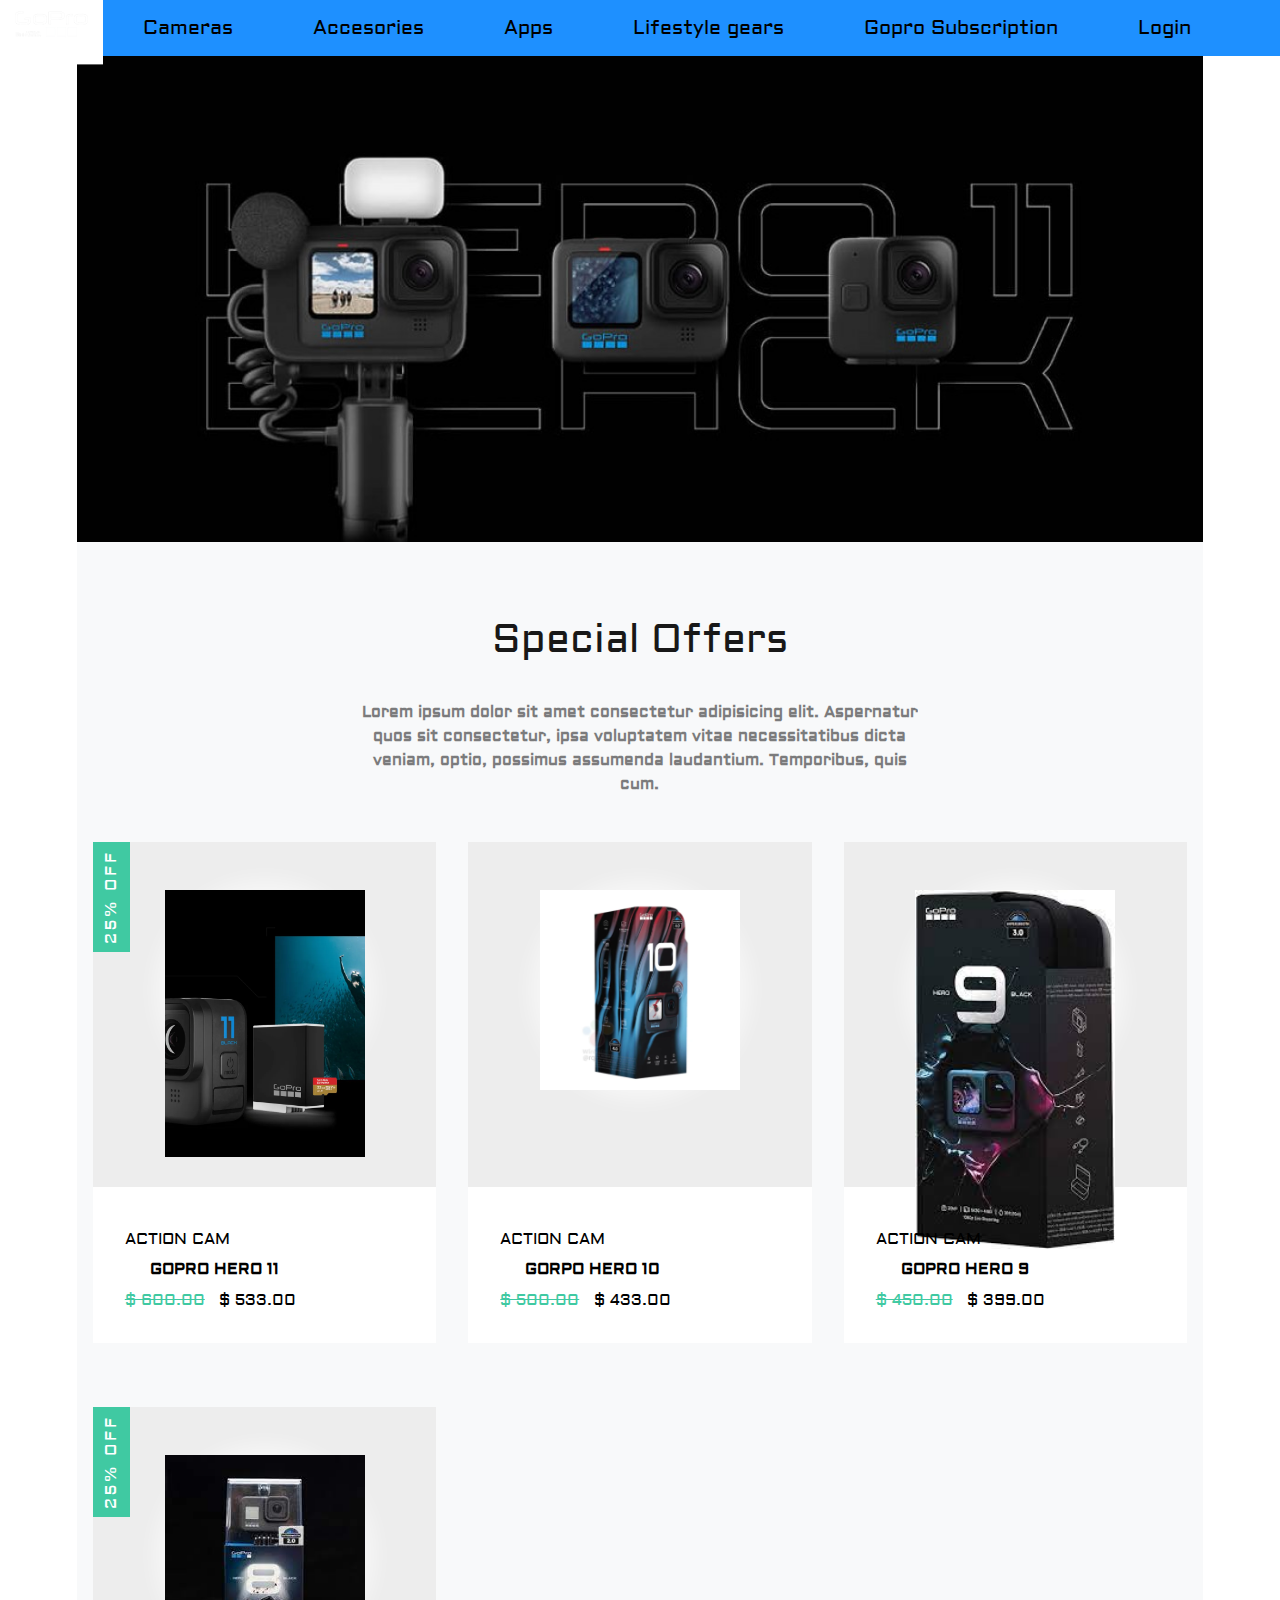
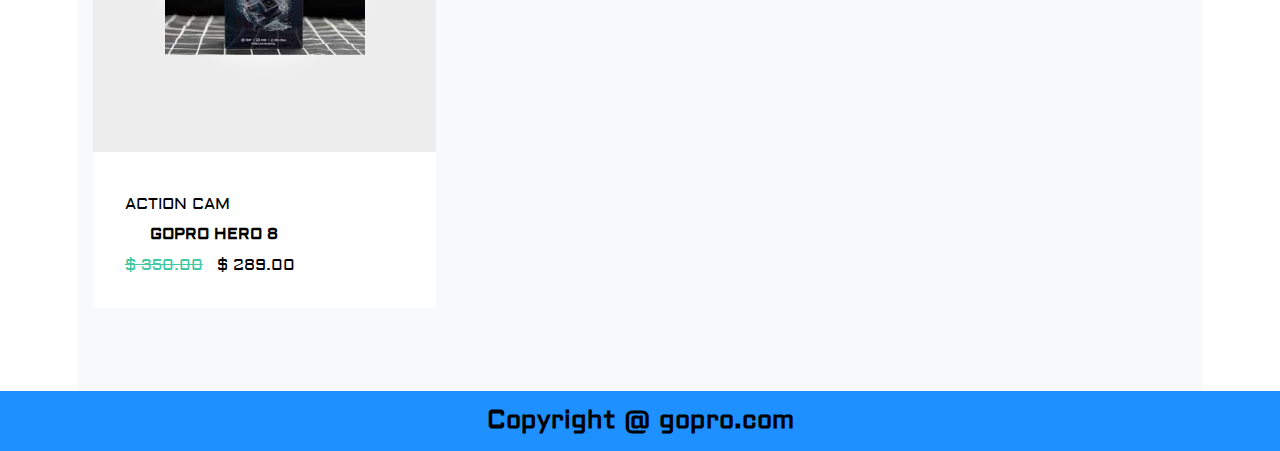
<file: css pro/index.html>
<!DOCTYPE html>
<html lang="en">

<head>
    <meta charset="UTF-8">
    <meta http-equiv="X-UA-Compatible" content="IE=edge">
    <meta name="viewport" content="width=device-width, initial-scale=1.0">
    <title>Gopro</title>
    <link rel="stylesheet" href="style.css">
    <link rel="stylesheet" href="utils.css">
    <style>

    </style>
</head>

<body>
    <header>
        <nav>
            <ul>
                <li><img src="go.png" width="85px" height="20px"></li>
                <li><a href="cameras.html">Cameras</a></li>
                <li><a href="">Accesories</a></li>
                <li><a href="">Apps</a></li>
                <li> <a href="">Lifestyle gears</a></li>
                <li><a href="">Gopro Subscription</a></li>
                <li><a href="loginform.html">Login</a></li>

            </ul>
        </nav>
    </header>
    <main>
        <link rel="stylesheet" href="style3.css">
        <div class="container">
            <img src="hero11.jpg" alt="" width="1350px">
            <div class="products">
                <div class="container">
                    <h1 class="lg-title">Special Offers</h1>
                    <p class="text-light">Lorem ipsum dolor sit amet consectetur adipisicing elit. Aspernatur quos sit consectetur, ipsa voluptatem vitae necessitatibus dicta veniam, optio, possimus assumenda laudantium. Temporibus, quis cum.</p>

                    <div class="product-items">
                        <!-- single product -->
                        <div class="product">
                            <div class="product-content">
                                <div class="product-img">
                                    <img src="111.webp" alt="product image">
                                </div>
                                <div class="product-btns">
                                    <button type="button" class="btn-cart"> add to cart
                                            <span><i class = "fas fa-plus"></i></span>
                                        </button>
                                    <button type="button" class="btn-buy"> buy now
                                            <span><i class = "fas fa-shopping-cart"></i></span>
                                        </button>
                                </div>
                            </div>

                            <div class="product-info">
                                <div class="product-info-top">
                                    <h2 class="sm-title">Action cam</h2>
                                    <div class="rating">
                                        <span><i class = "fas fa-star"></i></span>
                                        <span><i class = "fas fa-star"></i></span>
                                        <span><i class = "fas fa-star"></i></span>
                                        <span><i class = "fas fa-star"></i></span>
                                        <span><i class = "far fa-star"></i></span>
                                    </div>
                                </div>
                                <a href="#" class="product-name">Gopro Hero 11</a>
                                <p class="product-price">$ 600.00</p>
                                <p class="product-price">$ 533.00</p>
                            </div>

                            <div class="off-info">
                                <h2 class="sm-title">25% off</h2>
                            </div>
                        </div>
                        <!-- end of single product -->
                        <!-- single product -->
                        <div class="product">
                            <div class="product-content">
                                <div class="product-img">
                                    <img src="10.webp" alt="product image">
                                </div>
                                <div class="product-btns">
                                    <button type="button" class="btn-cart"> add to cart
                                            <span><i class = "fas fa-plus"></i></span>
                                        </button>
                                    <button type="button" class="btn-buy"> buy now
                                            <span><i class = "fas fa-shopping-cart"></i></span>
                                        </button>
                                </div>
                            </div>

                            <div class="product-info">
                                <div class="product-info-top">
                                    <h2 class="sm-title">Action cam</h2>
                                    <div class="rating">
                                        <span><i class = "fas fa-star"></i></span>
                                        <span><i class = "fas fa-star"></i></span>
                                        <span><i class = "fas fa-star"></i></span>
                                        <span><i class = "fas fa-star"></i></span>
                                        <span><i class = "far fa-star"></i></span>
                                    </div>
                                </div>
                                <a href="#" class="product-name">Gorpo Hero 10</a>
                                <p class="product-price">$ 500.00</p>
                                <p class="product-price">$ 433.00</p>
                            </div>
                        </div>
                        <!-- end of single product -->
                        <!-- single product -->
                        <div class="product">
                            <div class="product-content">
                                <div class="product-img">
                                    <img src="9.jfif" alt="product image">
                                </div>
                                <div class="product-btns">
                                    <button type="button" class="btn-cart"> add to cart
                                            <span><i class = "fas fa-plus"></i></span>
                                        </button>
                                    <button type="button" class="btn-buy"> buy now
                                            <span><i class = "fas fa-shopping-cart"></i></span>
                                        </button>
                                </div>
                            </div>

                            <div class="product-info">
                                <div class="product-info-top">
                                    <h2 class="sm-title">Action Cam</h2>
                                    <div class="rating">
                                        <span><i class = "fas fa-star"></i></span>
                                        <span><i class = "fas fa-star"></i></span>
                                        <span><i class = "fas fa-star"></i></span>
                                        <span><i class = "fas fa-star"></i></span>
                                        <span><i class = "far fa-star"></i></span>
                                    </div>
                                </div>
                                <a href="#" class="product-name">Gopro Hero 9</a>
                                <p class="product-price">$ 450.00</p>
                                <p class="product-price">$ 399.00</p>
                            </div>
                        </div>
                        <!-- end of single product -->
                        <!-- single product -->
                        <div class="product">
                            <div class="product-content">
                                <div class="product-img">
                                    <img src="8.jfif" alt="product image">
                                </div>
                                <div class="product-btns">
                                    <button type="button" class="btn-cart"> add to cart
                                            <span><i class = "fas fa-plus"></i></span>
                                        </button>
                                    <button type="button" class="btn-buy"> buy now
                                            <span><i class = "fas fa-shopping-cart"></i></span>
                                        </button>
                                </div>
                            </div>

                            <div class="product-info">
                                <div class="product-info-top">
                                    <h2 class="sm-title">Action cam</h2>
                                    <div class="rating">
                                        <span><i class = "fas fa-star"></i></span>
                                        <span><i class = "fas fa-star"></i></span>
                                        <span><i class = "fas fa-star"></i></span>
                                        <span><i class = "fas fa-star"></i></span>
                                        <span><i class = "far fa-star"></i></span>
                                    </div>
                                </div>
                                <a href="#" class="product-name">Gopro Hero 8</a>
                                <p class="product-price">$ 350.00</p>
                                <p class="product-price">$ 289.00</p>
                            </div>

                            <div class="off-info">
                                <h2 class="sm-title">25% off</h2>
                            </div>
                        </div>

                    </div>
                </div>

            </div>
    </main>
    <footer>
        <p class="text-center">Copyright @ gopro.com</p>

    </footer>

</body>

</html>
</file>
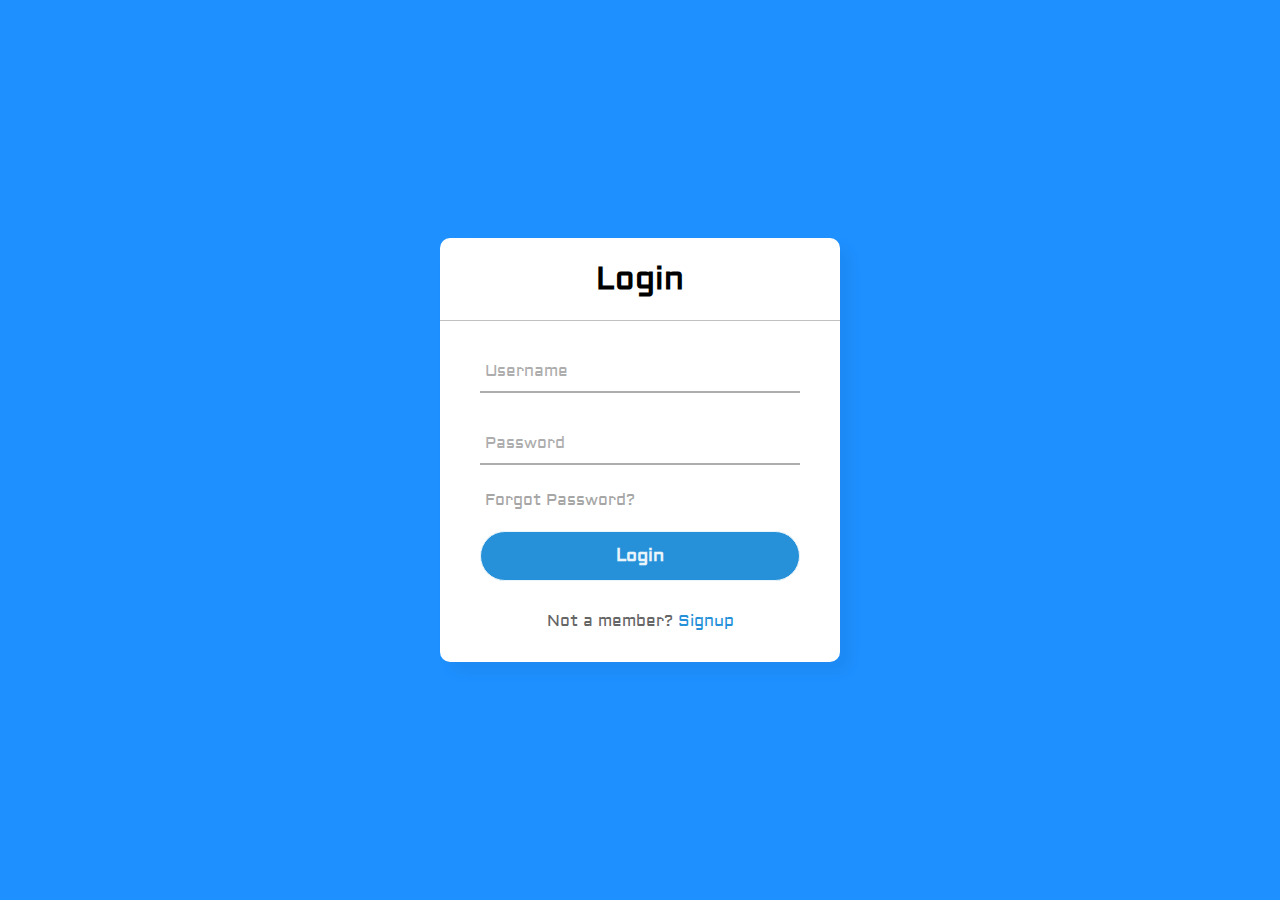
<file: css pro/loginform.html>
<!DOCTYPE html>
<!-- Coding By CodingNepal - youtube.com/codingnepal -->
<html lang="en" dir="ltr">

<head>
    <meta charset="utf-8">
    <title>Signin for GoPro</title>
    <link rel="stylesheet" href="style2.css">
</head>

<body>
    <div class="center">
        <h1>Login</h1>
        <form method="post">
            <div class="txt_field">
                <input type="text" required>
                <span></span>
                <label>Username</label>
            </div>
            <div class="txt_field">
                <input type="password" required>
                <span></span>
                <label>Password</label>
            </div>
            <div class="pass">Forgot Password?</div>
            <input type="submit" value="Login">
            <div class="signup_link">
                Not a member? <a href="#">Signup</a>
            </div>
        </form>
    </div>

</body>

</html>
</file>
<file: css pro/style.css>
@import url('https://fonts.googleapis.com/css2?family=Aldrich&display=swap');
* {
    padding: 0px;
    margin: 0px;
}

footer {
    height: 60px;
    background-color: dodgerblue;
    display: flex;
    justify-content: center;
    align-items: center;
    font-family: 'Aldrich', sans-serif;
    font-weight: bolder;
    font-size: 25px;
}

header {
    background-color: dodgerblue;
}

a {
    text-decoration: none;
    font-family: 'Aldrich', sans-serif;
    color: black;
    display: inline-flex;
    padding-left: 25px;
    padding-right: 25px;
    font-size: 20px;
}

nav ul li {
    list-style-type: none;
    padding: 15px 15px;
}

nav ul {
    display: flex;
    justify-content: flex-start;
}

li:hover {
    background-color: white;
    transform: scaleY(130%);
    transition: all 30ms;
}

.container {
    min-height: 100vh;
}
</file>
<file: css pro/utils.css>
.text-center {
    text-align: center;
}
</file>
<file: css pro/style3.css>
@import url('https://fonts.googleapis.com/css2?family=Aldrich&display=swap');
:root {
    --white-light: rgba(255, 255, 255, 0.5);
    --alice-blue: #f8f9fa;
    --carribean-green: #40c9a2;
    --gray: #ededed;
}

* {
    padding: 0;
    margin: 0;
    box-sizing: border-box;
}

body {
    font-family: 'Aldrich', sans-serif;
}


/* Utility stylings */

img {
    width: 100%;
    display: block;
}

.container {
    width: 88vw;
    margin: 0 auto;
}

.lg-title,
.md-title,
.sm-title {
    font-family: 'Aldrich', sans-serif;
    padding: 0.6rem 0;
    text-transform: capitalize;
}

.lg-title {
    font-size: 2.5rem;
    font-weight: 500;
    text-align: center;
    padding: 1.3rem 0;
    opacity: 0.9;
}

.md-title {
    font-size: 2rem;
    font-family: 'Aldrich', sans-serif;
}

.sm-title {
    font-weight: 300;
    font-size: 1rem;
    text-transform: uppercase;
}

.text-light {
    font-size: 1rem;
    font-weight: 600;
    line-height: 1.5;
    opacity: 0.5;
    margin: 0.4rem 0;
}


/* product section */

.products {
    background: var(--alice-blue);
    padding: 3.2rem 0;
}

.products .text-light {
    text-align: center;
    width: 70%;
    margin: 0.9rem auto;
}

.product {
    margin: 2rem;
    position: relative;
}

.product-content {
    background: var(--gray);
    padding: 3rem 0.5rem 2rem 0.5rem;
    cursor: pointer;
}

.product-img {
    background: var(--white-light);
    box-shadow: 0 0 20px 10px var(--white-light);
    width: 200px;
    height: 200px;
    margin: 0 auto;
    border-radius: 50%;
    transition: background 0.5s ease;
}

.product-btns {
    display: flex;
    justify-content: center;
    margin-top: 1.4rem;
    opacity: 0;
    transition: opacity 0.6s ease;
}

.btn-cart,
.btn-buy {
    background: transparent;
    border: 1px solid black;
    padding: 0.8rem 0;
    width: 125px;
    font-family: inherit;
    text-transform: uppercase;
    cursor: pointer;
    border: none;
    transition: all 0.6s ease;
}

.btn-cart {
    background: black;
    color: white;
}

.btn-cart:hover {
    background: var(--carribean-green);
}

.btn-buy {
    background: white;
}

.btn-buy:hover {
    background: var(--carribean-green);
    color: #fff;
}

.product-info {
    background: white;
    padding: 2rem;
}

.product-info-top {
    display: flex;
    justify-content: space-between;
    align-items: center;
}

.rating span {
    color: var(--carribean-green);
}

.product-name {
    color: black;
    display: block;
    text-decoration: none;
    font-size: 1rem;
    text-transform: uppercase;
    font-weight: bold;
}

.product-price {
    padding-top: 0.6rem;
    padding-right: 0.6rem;
    display: inline-block;
}

.product-price:first-of-type {
    text-decoration: line-through;
    color: var(--carribean-green);
}

.product-img img {
    transition: transform 0.6s ease;
}

.product:hover .product-img img {
    transform: scale(1.1);
}

.product:hover .product-img {
    background: var(--carribean-green);
}

.product:hover .product-btns {
    opacity: 1;
}

.off-info .sm-title {
    background: var(--carribean-green);
    color: white;
    display: inline-block;
    padding: 0.5rem;
    position: absolute;
    top: 0;
    left: 0;
    writing-mode: vertical-lr;
    transform: rotate(180deg);
    z-index: 1;
    letter-spacing: 3px;
    cursor: pointer;
}


/* product collection */

.product-collection {
    padding: 3.2rem 0;
}

.product-collection-wrapper {
    padding: 3.2rem 0;
}

.product-col-left {
    background: linear-gradient(rgba(0, 0, 0, 0), rgba(0, 0, 0, 0.3)), url("images/fashion-img-1.jpg") center/cover no-repeat;
}

.product-col-r-top {
    background: linear-gradient(rgba(0, 0, 0, 0), rgba(0, 0, 0, 0.3)), url("images/fashion-img-2.png") center/cover no-repeat;
}

.flex {
    display: flex;
    justify-content: center;
    align-items: flex-end;
    height: 50vh;
    padding: 2rem 1.5rem 3.2rem;
    margin: 5px;
}

.product-col-r-bottom>div:first-child {
    background: #eaa001;
}

.product-col-r-bottom>div:last-child {
    background: #0090ff;
}

.product-col-content {
    text-align: center;
    color: white;
}

.product-collection .text-light {
    opacity: 1;
    font-size: 0.8;
    font-weight: 400;
    line-height: 1.7;
}

.btn-dark {
    background: black;
    color: white;
    outline: 0;
    border-radius: 25px;
    padding: 0.7rem 1rem;
    border: 0;
    margin-top: 1rem;
    cursor: pointer;
    transition: all 0.6s ease;
    font-size: 1rem;
    font-family: inherit;
}

.btn-dark:hover {
    background: var(--carribean-green);
}


/* Media Queries */

@media screen and (min-width: 992px) {
    .product-items {
        display: grid;
        grid-template-columns: repeat(2, 1fr);
    }
    .product-col-r-bottom {
        display: grid;
        grid-template-columns: repeat(2, 1fr);
    }
}

@media screen and (min-width: 1200px) {
    .product-items {
        grid-template-columns: repeat(3, 1fr);
    }
    .product {
        margin-right: 1rem;
        margin-left: 1rem;
    }
    .products .text-light {
        width: 50%;
    }
}

@media screen and (min-width: 1336px) {
    .product-items {
        grid-template-columns: repeat(4, 1fr);
    }
    .product-collection-wrapper {
        display: grid;
        grid-template-columns: repeat(2, 1fr);
    }
    .flex {
        height: 60vh;
    }
    .product-col-left {
        height: 121.5vh;
    }
}
</file>
<file: css pro/style2.css>
@import url('https://fonts.googleapis.com/css2?family=Aldrich&display=swap');
* {
    margin: 0;
    padding: 0;
    box-sizing: border-box;
    font-family: 'Aldrich', sans-serif;
}

body {
    margin: 0;
    padding: 0;
    background-color: dodgerblue;
    height: 100vh;
    overflow: hidden;
}

.center {
    position: absolute;
    top: 50%;
    left: 50%;
    transform: translate(-50%, -50%);
    width: 400px;
    background: white;
    border-radius: 10px;
    box-shadow: 10px 10px 15px rgba(0, 0, 0, 0.05);
}

.center h1 {
    text-align: center;
    padding: 20px 0;
    border-bottom: 1px solid silver;
}

.center form {
    padding: 0 40px;
    box-sizing: border-box;
}

form .txt_field {
    position: relative;
    border-bottom: 2px solid #adadad;
    margin: 30px 0;
}

.txt_field input {
    width: 100%;
    padding: 0 5px;
    height: 40px;
    font-size: 16px;
    border: none;
    background: none;
    outline: none;
}

.txt_field label {
    position: absolute;
    top: 50%;
    left: 5px;
    color: #adadad;
    transform: translateY(-50%);
    font-size: 16px;
    pointer-events: none;
    transition: .5s;
}

.txt_field span::before {
    content: '';
    position: absolute;
    top: 40px;
    left: 0;
    width: 0%;
    height: 2px;
    background: #2691d9;
    transition: .5s;
}

.txt_field input:focus~label,
.txt_field input:valid~label {
    top: -5px;
    color: #2691d9;
}

.txt_field input:focus~span::before,
.txt_field input:valid~span::before {
    width: 100%;
}

.pass {
    margin: -5px 0 20px 5px;
    color: #a6a6a6;
    cursor: pointer;
}

.pass:hover {
    text-decoration: underline;
}

input[type="submit"] {
    width: 100%;
    height: 50px;
    border: 1px solid;
    background: #2691d9;
    border-radius: 25px;
    font-size: 18px;
    color: #e9f4fb;
    font-weight: 700;
    cursor: pointer;
    outline: none;
}

input[type="submit"]:hover {
    border-color: #2691d9;
    transition: .5s;
}

.signup_link {
    margin: 30px 0;
    text-align: center;
    font-size: 16px;
    color: #666666;
}

.signup_link a {
    color: #2691d9;
    text-decoration: none;
}

.signup_link a:hover {
    text-decoration: underline;
}
</file>
